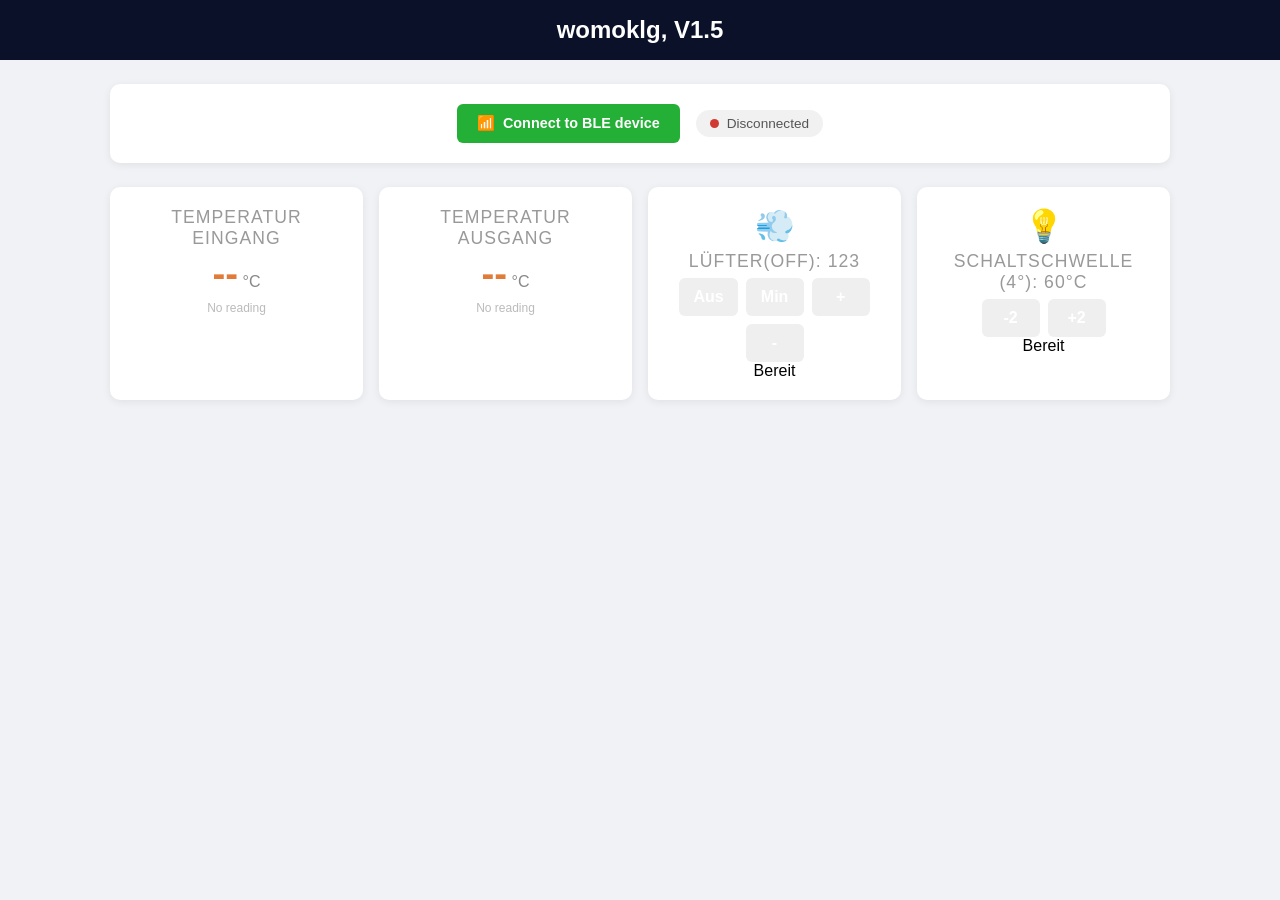
<file: index.html>
<!-- womoklg, V1.5
   Based on https://RandomNerdTutorials.com/esp32-web-ble-sensor-visualization/
   -->
<!DOCTYPE html>
<html lang="en">

<head>
    <title>WoMo auto-Kühlung</title>
    <meta name="viewport" content="width=device-width, initial-scale=1">
    <meta charset="UTF-8">
    <link rel="icon" type="image/png" href="favicon.ico">
    <link rel="stylesheet" href="style.css">
    <style>
        .fan-control {
            display: flex;
            gap: 8px;
            flex-wrap: wrap;
            justify-content: center;
        }

        .fan-btn {
            min-width: 58px;
            padding: 10px 14px;
            font-size: 1rem;
            cursor: pointer;
        }
    </style>

</head>

<body>
    <!-- Navigation, Text kann als Version genutzt werden-->
    <div class="topnav">
        <h1>womoklg, V1.5</h1>
    </div>
    <div class="content">
        <!-- Connect/Disconnect buttons -->
        <div class="connection-card">
            <button id="connectBleButton" class="connectButton">&#x1F4F6;&nbsp; Connect to BLE device</button>
            <button id="disconnectBleButton" class="disconnectButton hidden">&#x274C;&nbsp; Disconnect</button>
            <div class="ble-status">
                <span class="ble-dot" id="bleDot"></span>
                <span id="bleState">Disconnected</span>
            </div>

        </div>
        <!-- Sensor Reading Cards -->
        <div class="sensor-grid">
            <div class="sensor-card temp">
                <!--                <span class="sensor-icon">&#x1F321;</span>
-->
                <div class="sensor-label">Temperatur Eingang</div>
                <div class="sensor-value">
                    <span id="tempEingValue">--</span><span class="sensor-unit">&nbsp;&deg;C</span>
                </div>
                <div class="sensor-timestamp" id="tempEingTimestamp">No reading</div>
            </div>

            <div class="sensor-card temp">
                <!--                <span class="sensor-icon">&#x1F321;</span> 
-->
                <div class="sensor-label">Temperatur Ausgang</div>
                <div class="sensor-value">
                    <span id="tempAusgValue">--</span><span class="sensor-unit">&nbsp;&deg;C</span>
                </div>
                <div class="sensor-timestamp" id="tempAusgTimestamp">No reading</div>
            </div>

            <div class="sensor-card write">
                <span class="sensor-icon">&#x1F4A8;</span>
                <div class="sensor-label"><span id="fanLabelText">Lüfter(off):</span> <span id="writeValue">0</span>
                </div>
                <div class="write-control fan-control">
                    <button class="fan-btn" id="fanOffButton">Aus</button>
                    <button class="fan-btn" id="fanMinButton">Min</button>
                    <button class="fan-btn fan-step" id="fanPlusButton">+</button>
                    <button class="fan-btn fan-step" id="fanMinusButton">-</button>
                </div>
                <div class="write-status" id="writeStatus">Bereit</div>
            </div>

            <div class="sensor-card write">
                <span class="sensor-icon">&#x1F4A1;</span>
                <div class="sensor-label">Schaltschwelle (4°): <span id="thresholdValue">60</span>&deg;C</div>
                <div class="write-control fan-control">
                    <button class="fan-btn" id="thresholdMinusButton">-2</button>
                    <button class="fan-btn" id="thresholdPlusButton">+2</button>
                </div>
                <div class="write-status" id="thresholdStatus">Bereit</div>
            </div>
        </div>
    </div>
    <!--
    <div class="footer">
        <p><a href="https://randomnerdtutorials.com/esp32-web-ble-sensor-visualization/" target="_blank">Created by
                RandomNerdTutorials.com - Read the Complete Project »</a></p>
    </div>
-->
    <script>
        // DOM Elements
        const connectButton = document.getElementById('connectBleButton');
        const disconnectButton = document.getElementById('disconnectBleButton');
        const bleStateEl = document.getElementById('bleState');
        const bleDot = document.getElementById('bleDot');

        const tempEingValueEl = document.getElementById('tempEingValue');
        const tempAusgValueEl = document.getElementById('tempAusgValue');
        const fanLabelText = document.getElementById('fanLabelText');
        const writeValueEl = document.getElementById('writeValue');
        const thresholdValueEl = document.getElementById('thresholdValue');
        const tempEingTimestamp = document.getElementById('tempEingTimestamp');
        const tempAusgTimestamp = document.getElementById('tempAusgTimestamp');

        // BLE UUIDs
        var deviceName = 'womoklg';
        var bleService = '12345678-1234-5678-1234-56789abcde00';
        var thresholdCharUUID = '12345678-1234-5678-1234-56789abcde05';

        // Minimal verified BLE layout: only the working service and threshold characteristic remain.
        const requiredCharUuids = [
            thresholdCharUUID
        ];

        // BLE state
        var bleServer;
        var thresholdCharFound;
        var userDisconnected = false;



        // Sensor state
        var currentFanOnValue = 123;
        var currentUpSchwelleValue = 60;

        function updateWriteValueDisplay(value) {
            currentFanOnValue = value;
            writeValueEl.textContent = value;
        }

        function updateThresholdValueDisplay(value) {
            currentUpSchwelleValue = value;
            thresholdValueEl.textContent = value;
        }

        function updateFanLabelDisplay(statusText) {
            const normalized = String(statusText || '').trim().toLowerCase();
            const isOn = normalized === 'on' || normalized === 'true' || normalized === '1';
            fanLabelText.textContent = isOn ? 'Lüfter (ON):' : 'Lüfter(off):';
        }

        // BLE UI helpers
        function showConnectButton() {
            connectButton.classList.remove('hidden');
            disconnectButton.classList.add('hidden');
        }

        function showDisconnectButton() {
            connectButton.classList.add('hidden');
            disconnectButton.classList.remove('hidden');
        }

        function setBleConnected(deviceName) {
            bleStateEl.textContent = 'Connected to ' + deviceName;
            bleDot.className = 'ble-dot connected';
            showDisconnectButton();
        }

        function setBleDisconnected(msg) {
            bleStateEl.textContent = msg || 'Disconnected';
            bleDot.className = 'ble-dot';
            showConnectButton();
        }

        function isWebBluetoothEnabled() {
            if (!navigator.bluetooth) {
                setBleDisconnected('Web Bluetooth not available in this browser');
                return false;
            }
            return true;
        }

        function normalizeUuid(uuid) {
            return String(uuid || '').toLowerCase().replace(/[^0-9a-f]/g, '');
        }

        function uuidMatches(candidateUuid, targetUuid) {
            const candidate = normalizeUuid(candidateUuid);
            const target = normalizeUuid(targetUuid);

            if (!candidate || !target) return false;
            if (candidate === target) return true;

            // Bluetooth 16-bit UUIDs are often exposed as 128-bit values with a common base prefix.
            if (candidate.endsWith(target)) return true;
            if (target.endsWith(candidate)) return true;

            // Fallback for 4-byte and 16-bit variants: compare the last 4 or 8 hex digits.
            if (candidate.length >= 4 && target.length >= 4 && candidate.endsWith(target.slice(-4))) return true;
            if (candidate.length >= 8 && target.length >= 8 && candidate.endsWith(target.slice(-8))) return true;

            return false;
        }

        async function findCharacteristicByUuid(service, uuid) {
            const candidates = await service.getCharacteristics();
            const match = candidates.find(characteristic => uuidMatches(characteristic.uuid, uuid));

            if (!match) {
                console.warn(`Characteristic ${uuid} not found. Available:`, candidates.map(c => c.uuid));
                throw new Error(`Characteristic ${uuid} not found`);
            }

            return match;
        }

        // Connect BLE handler
        async function connectToDevice() {
            userDisconnected = false;
            try {
                const device = await navigator.bluetooth.requestDevice({
                    filters: [{ name: deviceName }],
                    optionalServices: [bleService]
                });

                device.addEventListener('gattserverdisconnected', onDisconnected);
                const gattServer = await device.gatt.connect();

                bleServer = gattServer;
                setBleConnected(gattServer.device.name);

                const service = await gattServer.getPrimaryService(bleService);

                const requiredChars = await Promise.allSettled(
                    requiredCharUuids.map(uuid => subscribeChar(service, uuid, handleThresholdValue, char => {
                        if (uuid === thresholdCharUUID) {
                            thresholdCharFound = char;
                        }
                    }))
                );

                requiredChars.forEach((result, index) => {
                    if (result.status === 'rejected') {
                        console.warn(`Required characteristic missing: ${requiredCharUuids[index]}`);
                    }
                });

            } catch (err) {
                console.error('Connection error:', err);
                setBleDisconnected('Connection failed: ' + err.message);
            }
        }

        async function subscribeChar(service, uuid, handler, storeFn) {
            try {
                const char = await findCharacteristicByUuid(service, uuid);
                storeFn(char);

                char.addEventListener('characteristicvaluechanged', handler);
                await char.startNotifications();

                try {
                    const val = await char.readValue();
                    await new Promise(resolve => setTimeout(resolve, 50));
                    handler({ target: { value: val } });
                } catch (readErr) {
                    console.warn('Initial read failed for', uuid, ':', readErr);
                }

                console.log(`Subscribed to ${uuid}`);
                return char;
            } catch (err) {
                console.warn('Could not subscribe to', uuid, ':', err);
                return null;
            }
        }

        // Characteristic handlers
        function decodeBleString(value) {
            if (!value) return '';
            return new TextDecoder().decode(value).trim();
        }

        function parsePayloadState(value) {
            const text = decodeBleString(value);
            if (!text) return null;

            const state = {};
            for (const part of text.split(';')) {
                const [key, ...rest] = part.split('=');
                if (!key || rest.length === 0) continue;
                state[key.trim()] = rest.join('=').trim();
            }
            return state;
        }

        function handleThresholdValue(event) {
            const state = parsePayloadState(event.target.value);
            if (!state) return;

            // payload-format: (Time;)Eingang;Ausgang;fanStatus;Umdrehung;schwellWert;(Kuehltemperatur)

            if (state.E !== undefined) {
                const value = Number.parseFloat(state.E);
                if (!Number.isNaN(value)) {
                    tempEingValueEl.textContent = value.toFixed(1);
                    tempEingTimestamp.textContent = 'Last reading: ' + getTime();
                }
            }

            if (state.A !== undefined) {
                const value = Number.parseFloat(state.A);
                if (!Number.isNaN(value)) {
                    tempAusgValueEl.textContent = value.toFixed(1);
                    tempAusgTimestamp.textContent = 'Last reading: ' + getTime();
                }
            }

            if (state.S !== undefined) {
                updateFanLabelDisplay(state.S);
            }

            if (state.U !== undefined) {
                const value = Number.parseInt(state.U, 10);
                if (!Number.isNaN(value)) {
                    updateWriteValueDisplay(value);
                }
            }

            if (state.W !== undefined) {
                const value = Number.parseInt(state.W, 10);
                if (!Number.isNaN(value)) {
                    updateThresholdValueDisplay(value);
                }
            }

            console.log('Updated BLE state payload:', state);
        }

        // Disconnect handlers
        function onDisconnected(event) {
            if (!userDisconnected) {
                setBleDisconnected('Device disconnected unexpectedly');
            }
        }

        function disconnectDevice() {
            if (!bleServer || !bleServer.connected) {
                alert('Bluetooth is not connected.');
                return;
            }
            userDisconnected = true;
            const stops = [];
            if (thresholdCharFound) stops.push(thresholdCharFound.stopNotifications().catch(() => { }));

            Promise.all(stops)
                .then(() => bleServer.disconnect())
                .then(() => setBleDisconnected('Disconnected'))
                .catch(err => console.error('Disconnect error:', err));
        }

        async function writeFanValue(value) {
            if (!bleServer || !bleServer.connected) {
                document.getElementById('writeStatus').textContent = 'Write characteristic nicht verfügbar. Bitte erneut verbinden.';
                return;
            }

            try {
                const service = await bleServer.getPrimaryService(bleService);
                thresholdCharFound = await findCharacteristicByUuid(service, thresholdCharUUID);
            } catch (err) {
                console.warn('Fan/threshold characteristic not found on demand:', err);
                document.getElementById('writeStatus').textContent = 'Write characteristic nicht verfügbar. Bitte erneut verbinden.';
                return;
            }

            value = parseInt(value, 10);
            if (isNaN(value)) return;

            try {
                const text = `SET|D=${Math.max(0, Math.min(159, value))}`;
                const bytes = new TextEncoder().encode(text);
                await thresholdCharFound.writeValue(bytes);
                updateWriteValueDisplay(value);
                document.getElementById('writeStatus').textContent = `Gesendet: ${value}`;
            } catch (err) {
                document.getElementById('writeStatus').textContent = `Fehler: ${err.message}`;
                console.error('Write error:', err);
            }
        }

        async function writeThresholdValue(value) {
            if (!bleServer || !bleServer.connected) {
                document.getElementById('thresholdStatus').textContent = 'Threshold-Characteristic nicht verfügbar. Bitte erneut verbinden.';
                return;
            }

            try {
                const service = await bleServer.getPrimaryService(bleService);
                thresholdCharFound = await findCharacteristicByUuid(service, thresholdCharUUID);
            } catch (err) {
                console.warn('Threshold characteristic not found on demand:', err);
                document.getElementById('thresholdStatus').textContent = 'Threshold-Characteristic nicht verfügbar. Bitte erneut verbinden.';
                return;
            }

            value = parseInt(value, 10);
            if (isNaN(value)) return;

            value = Math.max(0, Math.min(100, value));

            try {
                const text = `SET|T=${value}`;
                const bytes = new TextEncoder().encode(text);
                await thresholdCharFound.writeValue(bytes);
                updateThresholdValueDisplay(value);
                document.getElementById('thresholdStatus').textContent = `Gesendet: ${value}`;
            } catch (err) {
                document.getElementById('thresholdStatus').textContent = `Fehler: ${err.message}`;
                console.error('Threshold write error:', err);
            }
        }

        function setFanOff() {
            writeFanValue(0);
        }

        function setFanMin() {
            writeFanValue(100);
        }

        function increaseFan() {
            writeFanValue(Math.min(currentFanOnValue + 1, 159));
        }

        function decreaseFan() {
            writeFanValue(Math.max(currentFanOnValue - 1, 0));
        }

        function increaseThreshold() {
            writeThresholdValue(currentUpSchwelleValue + 2);
        }

        function decreaseThreshold() {
            writeThresholdValue(currentUpSchwelleValue - 2);
        }

        function getTime() {
            var d = new Date();
            var p = n => ('00' + n).slice(-2);
            return p(d.getHours()) + ':' + p(d.getMinutes()) + ':' + p(d.getSeconds());
        }

        updateWriteValueDisplay(currentFanOnValue);
        updateThresholdValueDisplay(currentUpSchwelleValue);
        updateFanLabelDisplay('off');

        // Button listeners
        connectButton.addEventListener('click', () => {
            if (isWebBluetoothEnabled()) connectToDevice();
        });
        disconnectButton.addEventListener('click', disconnectDevice);
        document.getElementById('fanOffButton').addEventListener('click', setFanOff);
        document.getElementById('fanMinButton').addEventListener('click', setFanMin);
        document.getElementById('fanPlusButton').addEventListener('click', increaseFan);
        document.getElementById('fanMinusButton').addEventListener('click', decreaseFan);
        document.getElementById('thresholdMinusButton').addEventListener('click', decreaseThreshold);
        document.getElementById('thresholdPlusButton').addEventListener('click', increaseThreshold);
    </script>
</body>

</html>
</file>
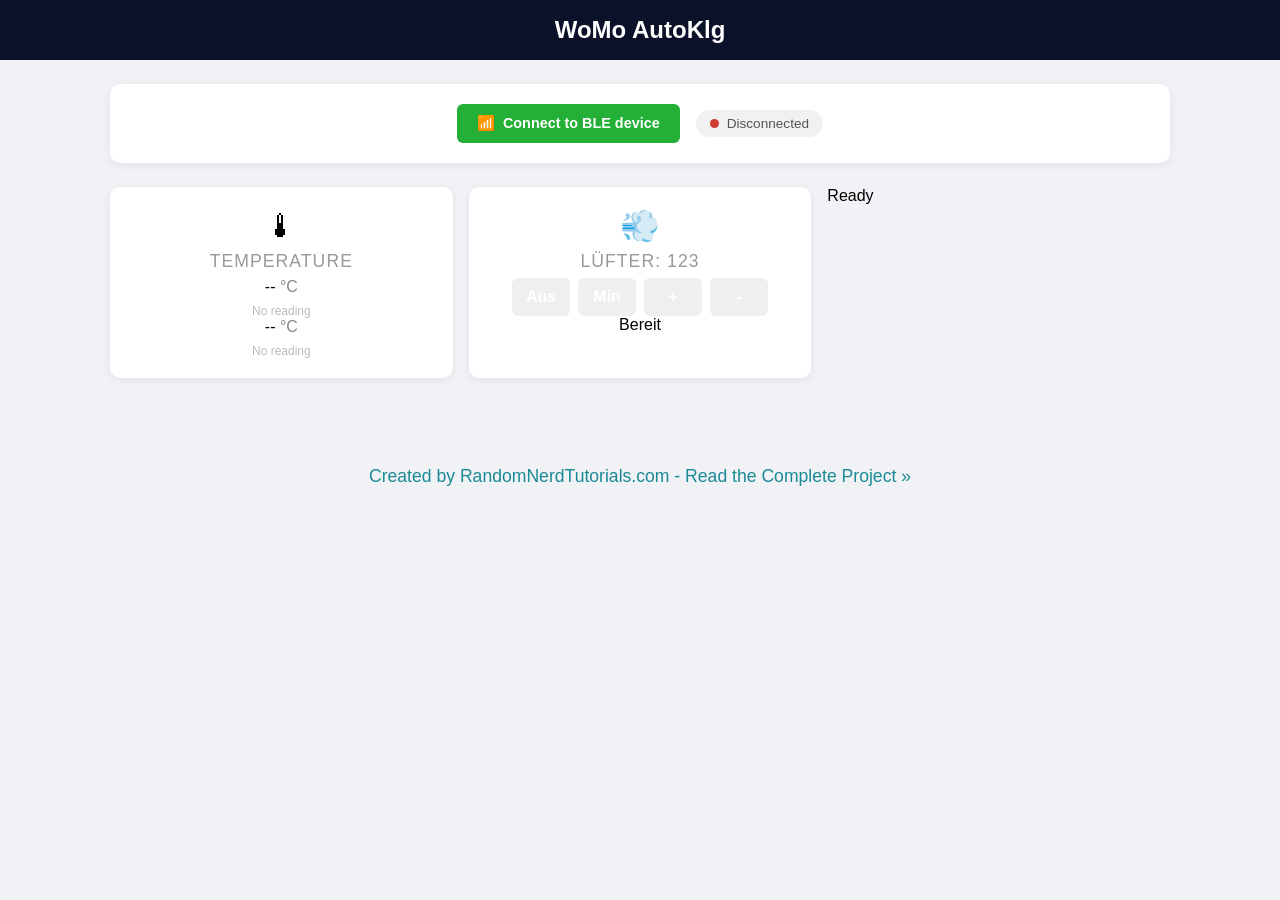
<file: index Kopie.html>
<!-- Rui Santos & Sara Santos - Random Nerd Tutorials
  Complete project details at https://RandomNerdTutorials.com/esp32-web-ble-sensor-visualization/
  Permission is hereby granted, free of charge, to any person obtaining a copy of this software and associated documentation files. The above copyright notice and this permission notice shall be included in all copies or substantial portions of the Software. -->
<!DOCTYPE html>
<html lang="en">

<head>
    <title>WoMo AutoKlg</title>
    <meta name="viewport" content="width=device-width, initial-scale=1">
    <meta charset="UTF-8">
    <link rel="icon" type="image/png" href="favicon.ico">
    <link rel="stylesheet" href="style.css">
    <style>
        .fan-control {
            display: flex;
            gap: 8px;
            flex-wrap: wrap;
            justify-content: center;
        }

        .fan-btn {
            min-width: 58px;
            padding: 10px 14px;
            font-size: 1rem;
            cursor: pointer;
        }
    </style>

</head>

<body>
    <!-- Navigation -->
    <div class="topnav">
        <h1>WoMo AutoKlg</h1>
    </div>
    <div class="content">
        <!-- Connect/Disconnect buttons -->
        <div class="connection-card">
            <button id="connectBleButton" class="connectButton">&#x1F4F6;&nbsp; Connect to BLE device</button>
            <button id="disconnectBleButton" class="disconnectButton hidden">&#x274C;&nbsp; Disconnect</button>
            <div class="ble-status">
                <span class="ble-dot" id="bleDot"></span>
                <span id="bleState">Disconnected</span>
            </div>
        </div>

        <!-- Temperaturen Feld -->
        <div class="sensor-grid">
            <div class="sensor-card temp">
                <span class="sensor-icon">&#x1F321;</span>
                <div class="sensor-label">Temperature</div>
                <!-- Temp- Vorlauf-->
                <div class="sensor-vorl-value">
                    <span id="tempVorlValue">--</span><span class="sensor-unit"
                        id="tempUnitVorlLabel">&nbsp;&deg;C</span>
                </div>
                <div class="sensor-timestamp" id="tempTimestamp">No reading</div>
                <!-- Temp- Nachlauf-->
                <div class="sensor-vorl-value">
                    <span id="tempVorlValue">--</span><span class="sensor-unit"
                        id="tempUnitVorlLabel">&nbsp;&deg;C</span>
                </div>
                <div class="sensor-timestamp" id="tempTimestamp">No reading</div>
            </div>

            <!-- Lüfter Feld -->
            <div class="sensor-card write">
                <span class="sensor-icon">&#x1F4A8;</span>
                <div class="sensor-label">Lüfter: <span id="writeValue">0</span></div>
                <div class="write-control fan-control">
                    <button class="fan-btn" id="fanOffButton">Aus</button>
                    <button class="fan-btn" id="fanMinButton">Min</button>
                    <button class="fan-btn fan-step" id="fanPlusButton">+</button>
                    <button class="fan-btn fan-step" id="fanMinusButton">-</button>
                </div>
                <div class="write-status" id="writeStatus">Bereit</div>
            </div>
            <div class="write-status" id="writeStatus">Ready</div>
        </div>
    </div>
    </div>
    <div class="footer">
        <p><a href="https://randomnerdtutorials.com/esp32-web-ble-sensor-visualization/" target="_blank">Created by
                RandomNerdTutorials.com - Read the Complete Project »</a></p>
    </div>
    <script>
        // DOM Elements
        const connectButton = document.getElementById('connectBleButton');
        const disconnectButton = document.getElementById('disconnectBleButton');
        const bleStateEl = document.getElementById('bleState');
        const bleDot = document.getElementById('bleDot');

        const tempVorlValueEl = document.getElementById('tempVorlValue');
        const writeValueEl = document.getElementById('writeValue');
        const tempTimestamp = document.getElementById('tempTimestamp');

        // BLE UUIDs
        var deviceName = 'womoklg';
        var bleService = '0000181a-0000-1000-8000-00805f9b34fb';
        var tempCharUUID = '00002a6e-0000-1000-8000-00805f9b34fb';
        var writeIntCharUUID = '12345678-1234-5678-1234-56789abcdef0';

        // BLE state
        var bleServer;
        var tempCharFound;
        var writeIntCharFound;
        var userDisconnected = false;

        // Sensor state
        var currentWriteValue = 123;

        function updateWriteValueDisplay(value) {
            currentWriteValue = value;
            writeValueEl.textContent = value;
        }

        // BLE UI helpers
        function showConnectButton() {
            connectButton.classList.remove('hidden');
            disconnectButton.classList.add('hidden');
        }

        function showDisconnectButton() {
            connectButton.classList.add('hidden');
            disconnectButton.classList.remove('hidden');
        }

        function setBleConnected(deviceName) {
            bleStateEl.textContent = 'Connected to ' + deviceName;
            bleDot.className = 'ble-dot connected';
            showDisconnectButton();
        }

        function setBleDisconnected(msg) {
            bleStateEl.textContent = msg || 'Disconnected';
            bleDot.className = 'ble-dot';
            showConnectButton();
        }

        function isWebBluetoothEnabled() {
            if (!navigator.bluetooth) {
                setBleDisconnected('Web Bluetooth not available in this browser');
                return false;
            }
            return true;
        }

        // Connect BLE handler
        async function connectToDevice() {
            userDisconnected = false;
            try {
                const device = await navigator.bluetooth.requestDevice({
                    filters: [{ name: deviceName }],
                    optionalServices: [bleService]
                });

                device.addEventListener('gattserverdisconnected', onDisconnected);
                const gattServer = await device.gatt.connect();

                bleServer = gattServer;
                setBleConnected(gattServer.device.name);

                const service = await gattServer.getPrimaryService(bleService);

                await subscribeChar(service, tempCharUUID, handleTemp, v => { tempCharFound = v; });
                await subscribeChar(service, writeIntCharUUID, handleWriteValue, v => { writeIntCharFound = v; });

            } catch (err) {
                console.error('Connection error:', err);
                setBleDisconnected('Connection failed: ' + err.message);
            }
        }

        async function subscribeChar(service, uuid, handler, storeFn) {
            try {
                const char = await service.getCharacteristic(uuid);
                storeFn(char);

                char.addEventListener('characteristicvaluechanged', handler);
                await char.startNotifications();

                try {
                    const val = await char.readValue();
                    await new Promise(resolve => setTimeout(resolve, 50));
                    handler({ target: { value: val } });
                } catch (readErr) {
                    console.warn('Initial read failed for', uuid, ':', readErr);
                }

                console.log(`Subscribed to ${uuid}`);
                return char;
            } catch (err) {
                console.warn('Could not subscribe to', uuid, ':', err);
                throw err;
            }
        }

        // Characteristic handlers
        function handleWriteValue(event) {
            const value = event.target.value;
            if (!value || value.byteLength < 4) return;

            const intValue = value.getInt32(0, true);
            updateWriteValueDisplay(intValue);
            console.log(`Updated write value from BLE: ${intValue}`);
        }
        function handleTemp(event) {
            var val = parseFloat(new TextDecoder().decode(event.target.value));
            if (isNaN(val)) return;

            tempVorlValueEl.textContent = val.toFixed(1);

            var ts = getTime();
            tempTimestamp.textContent = 'Last reading: ' + ts;
        }

        // Disconnect handlers
        function onDisconnected(event) {
            if (!userDisconnected) {
                setBleDisconnected('Device disconnected unexpectedly');
            }
        }

        function disconnectDevice() {
            if (!bleServer || !bleServer.connected) {
                alert('Bluetooth is not connected.');
                return;
            }
            userDisconnected = true;
            const stops = [];
            if (tempCharFound) stops.push(tempCharFound.stopNotifications().catch(() => { }));

            Promise.all(stops)
                .then(() => bleServer.disconnect())
                .then(() => setBleDisconnected('Disconnected'))
                .catch(err => console.error('Disconnect error:', err));
        }

        async function writeFanValue(value) {
            if (!writeIntCharFound) {
                alert('Write characteristic not available. Please connect to BLE device first.');
                return;
            }

            value = parseInt(value, 10);
            if (isNaN(value)) return;

            try {
                const buffer = new ArrayBuffer(4);
                const view = new DataView(buffer);
                view.setInt32(0, value, true);

                await writeIntCharFound.writeValue(buffer);
                updateWriteValueDisplay(value);
                document.getElementById('writeStatus').textContent = `Gesendet: ${value}`;
            } catch (err) {
                document.getElementById('writeStatus').textContent = `Fehler: ${err.message}`;
                console.error('Write error:', err);
            }
        }

        function setFanOff() {
            writeFanValue(0);
        }

        function setFanMin() {
            writeFanValue(100);
        }

        function increaseFan() {
            writeFanValue(Math.min(currentWriteValue + 10, 159));
        }

        function decreaseFan() {
            writeFanValue(Math.max(currentWriteValue - 10, 0));
        }

        function getTime() {
            var d = new Date();
            var p = n => ('00' + n).slice(-2);
            return p(d.getHours()) + ':' + p(d.getMinutes()) + ':' + p(d.getSeconds());
        }

        updateWriteValueDisplay(currentWriteValue);

        // Button listeners
        connectButton.addEventListener('click', () => {
            if (isWebBluetoothEnabled()) connectToDevice();
        });
        disconnectButton.addEventListener('click', disconnectDevice);
        document.getElementById('fanOffButton').addEventListener('click', setFanOff);
        document.getElementById('fanMinButton').addEventListener('click', setFanMin);
        document.getElementById('fanPlusButton').addEventListener('click', increaseFan);
        document.getElementById('fanMinusButton').addEventListener('click', decreaseFan);
    </script>
</body>

</html>
</file>
<file: style.css>
* {
    box-sizing: border-box;
}

html, body {
    font-family: Arial, Helvetica, sans-serif;
    margin: 0;
    padding: 0;
    background-color: #f0f2f5;
}

.hidden {
    display: none !important;
}

.topnav {
    overflow: hidden;
    background-color: #0A1128;
    padding: 0 20px;
    display: flex;
    align-items: center;
    justify-content: center;
}

.topnav h1 {
    font-size: 1.5rem;
    color: white;
    margin: 0;
    padding: 16px 0;
    text-align: center;
}

.content {
    padding: 24px 20px;
    max-width: 1100px;
    margin: 0 auto;
}

.connection-card {
    background: white;
    border-radius: 10px;
    box-shadow: 0 2px 8px rgba(0,0,0,0.07);
    padding: 20px 24px;
    margin-bottom: 24px;
    display: flex;
    align-items: center;
    justify-content: center;
    flex-wrap: wrap;
    gap: 16px;
}

.ble-status {
    display: flex;
    align-items: center;
    gap: 8px;
    background: #f1f1f1;
    border-radius: 20px;
    padding: 6px 14px;
    font-size: 0.85rem;
    color: #555;
}

.ble-dot {
    width: 9px;
    height: 9px;
    border-radius: 50%;
    background-color: #d13a30;
    transition: background-color 0.4s;
}

.ble-dot.connected {
    background-color: #24af37;
}

button {
    color: white;
    padding: 11px 20px;
    border: none;
    cursor: pointer;
    border-radius: 6px;
    font-size: 0.9rem;
    font-weight: 600;
    transition: opacity 0.15s, transform 0.1s;
}

button:hover {
    opacity: 0.88;
}

button:active {
    transform: scale(0.97);
}

.connectButton    { background-color: #24af37; }
.disconnectButton { background-color: #d13a30; }

.sensor-grid {
    display: grid;
    grid-template-columns: repeat(auto-fit, minmax(220px, 1fr));
    gap: 16px;
    margin-bottom: 24px;
}

.sensor-card {
    background: white;
    border-radius: 10px;
    box-shadow: 0 2px 8px rgba(0,0,0,0.07);
    padding: 20px 24px;
    text-align: center;
}

.sensor-card .sensor-icon {
    font-size: 2rem;
    margin-bottom: 6px;
    display: flex;
    align-items: center;
    justify-content: center;
    height: 2.4rem;
}

.sensor-card .sensor-label {
    font-size: 1.1rem;
    color: #999;
    text-transform: uppercase;
    letter-spacing: 0.06em;
    margin-bottom: 6px;
}

.sensor-card .sensor-value {
    font-size: 2.4rem;
    font-weight: 700;
    line-height: 1;
    margin-bottom: 4px;
}

.sensor-card .sensor-unit {
    font-size: 1rem;
    font-weight: 400;
    color: #888;
}

.sensor-card .sensor-timestamp {
    font-size: 0.75rem;
    color: #bbb;
    margin-top: 8px;
}

.sensor-card.temp  .sensor-value { color: #e07b3a; }
.sensor-card.hum   .sensor-value { color: #3a90c4; }
.sensor-card.press .sensor-value { color: #7c5cbf; }

.unit-toggle {
    display: inline-flex;
    background: #f1f1f1;
    border-radius: 50px;
    padding: 3px;
    margin-top: 10px;
}

.unit-btn {
    padding: 4px 14px;
    font-size: 0.78rem;
    font-weight: 600;
    border: none;
    border-radius: 50px;
    cursor: pointer;
    background: transparent;
    color: #666;
    transition: all 0.2s;
}

.unit-btn.active {
    background: #0A1128;
    color: white;
}

.charts-section {
    display: flex;
    flex-direction: column;
    gap: 20px;
    margin-bottom: 24px;
}

.chart-card {
    background: white;
    border-radius: 10px;
    box-shadow: 0 2px 8px rgba(0,0,0,0.07);
    padding: 20px 24px;
}

.chart-card-header {
    display: flex;
    align-items: center;
    justify-content: space-between;
    margin-bottom: 16px;
    flex-wrap: wrap;
    gap: 10px;
}

.chart-card-header h2 {
    margin: 0;
    font-size: 1.5rem;
    color: #333;
    display: flex;
    align-items: center;
}

.chart-wrapper {
    position: relative;
    height: 220px;
}

.footer {
    text-align: center;
    padding: 22px;
    font-size: 1.1rem;
    color: #aaa;
}

.footer a {
    color: #1b8a94;
    text-decoration: none;
}

@media (max-width: 600px) {
    .topnav { padding: 12px 16px; }
    .content { padding: 16px 12px; }
}
</file>
